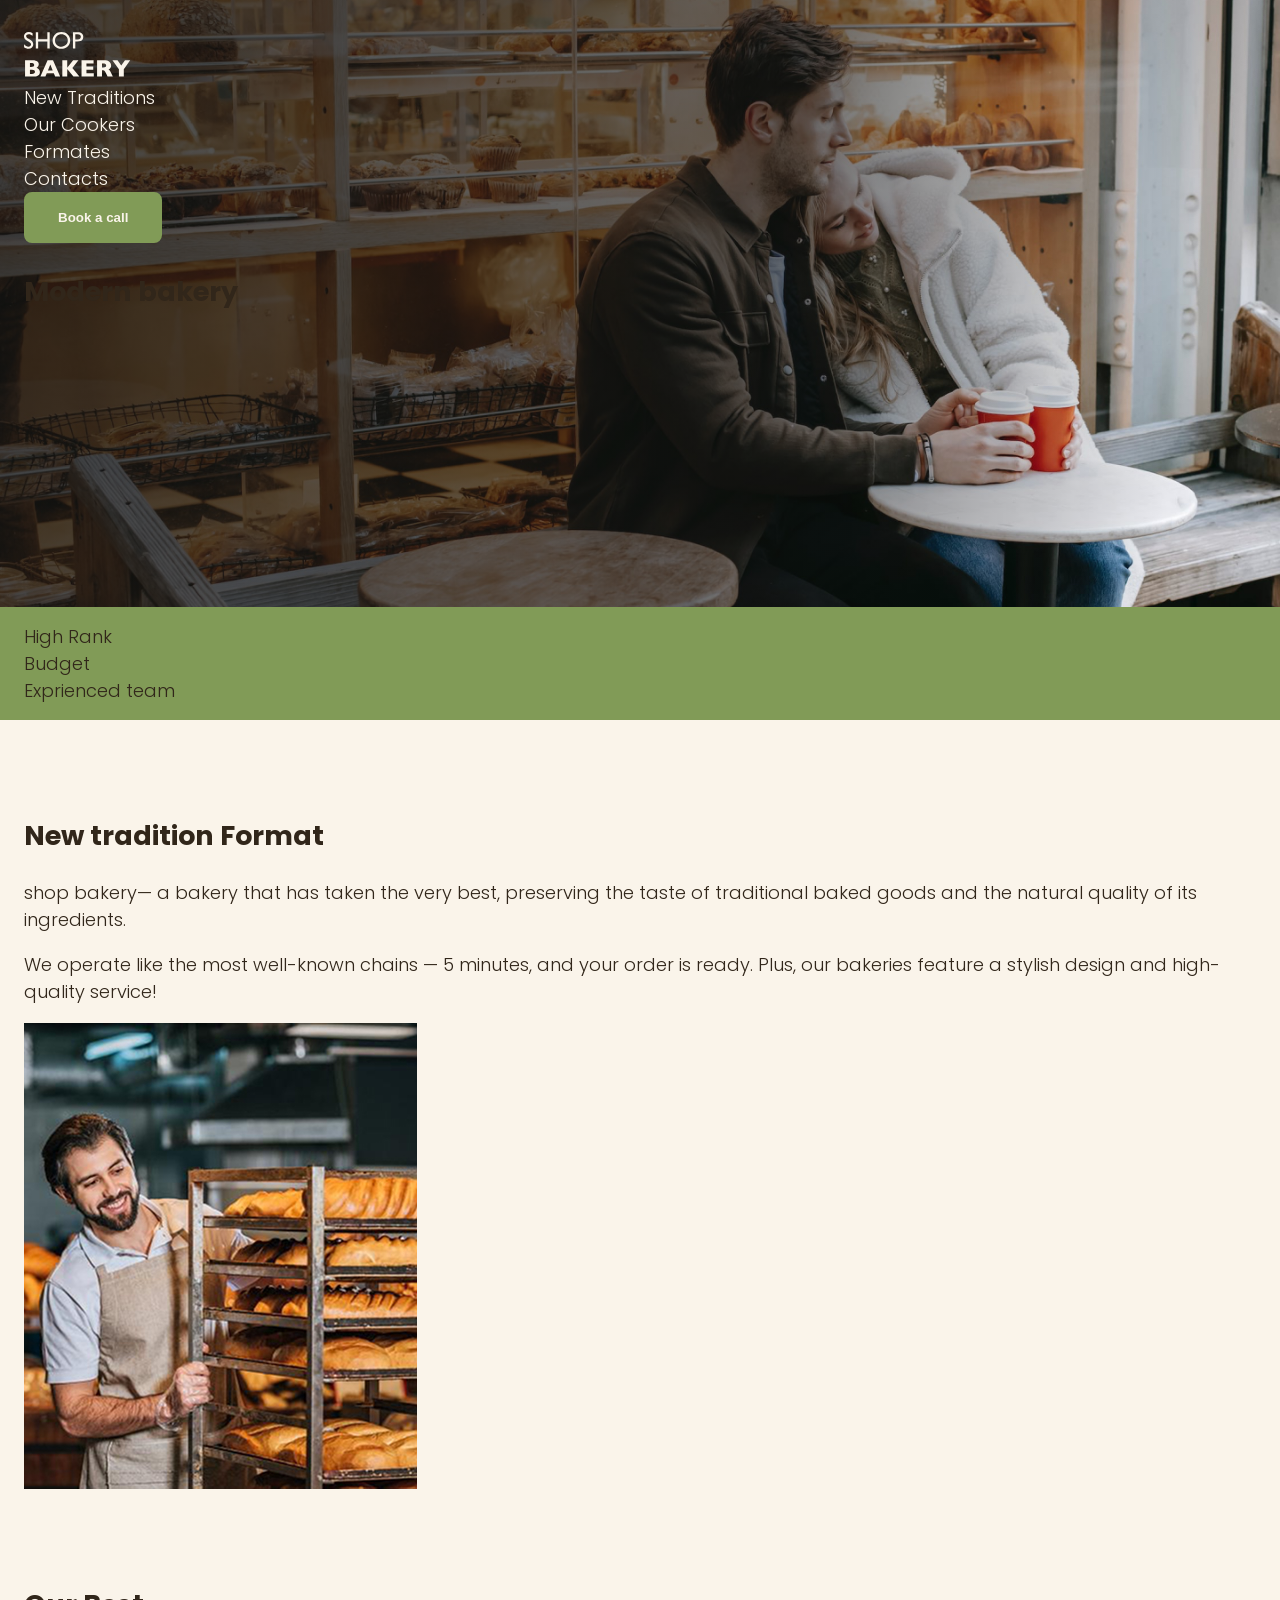
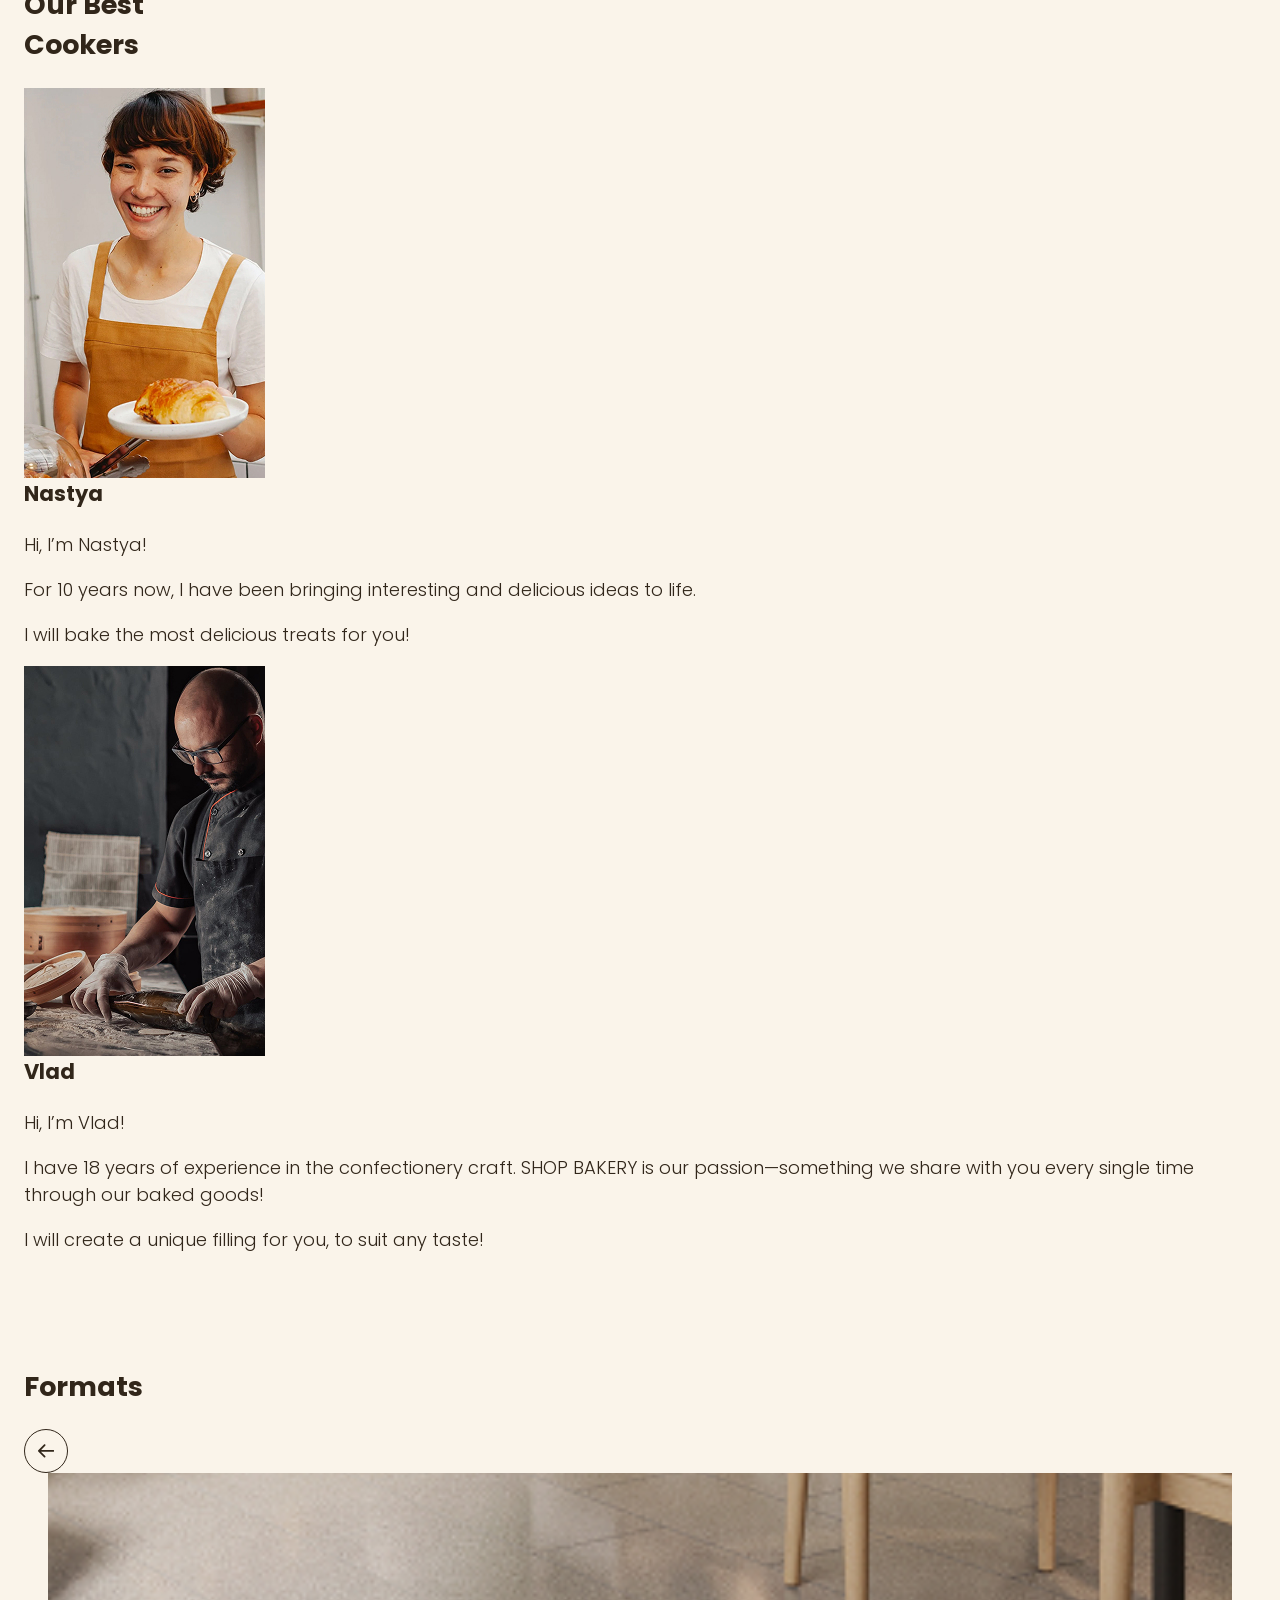
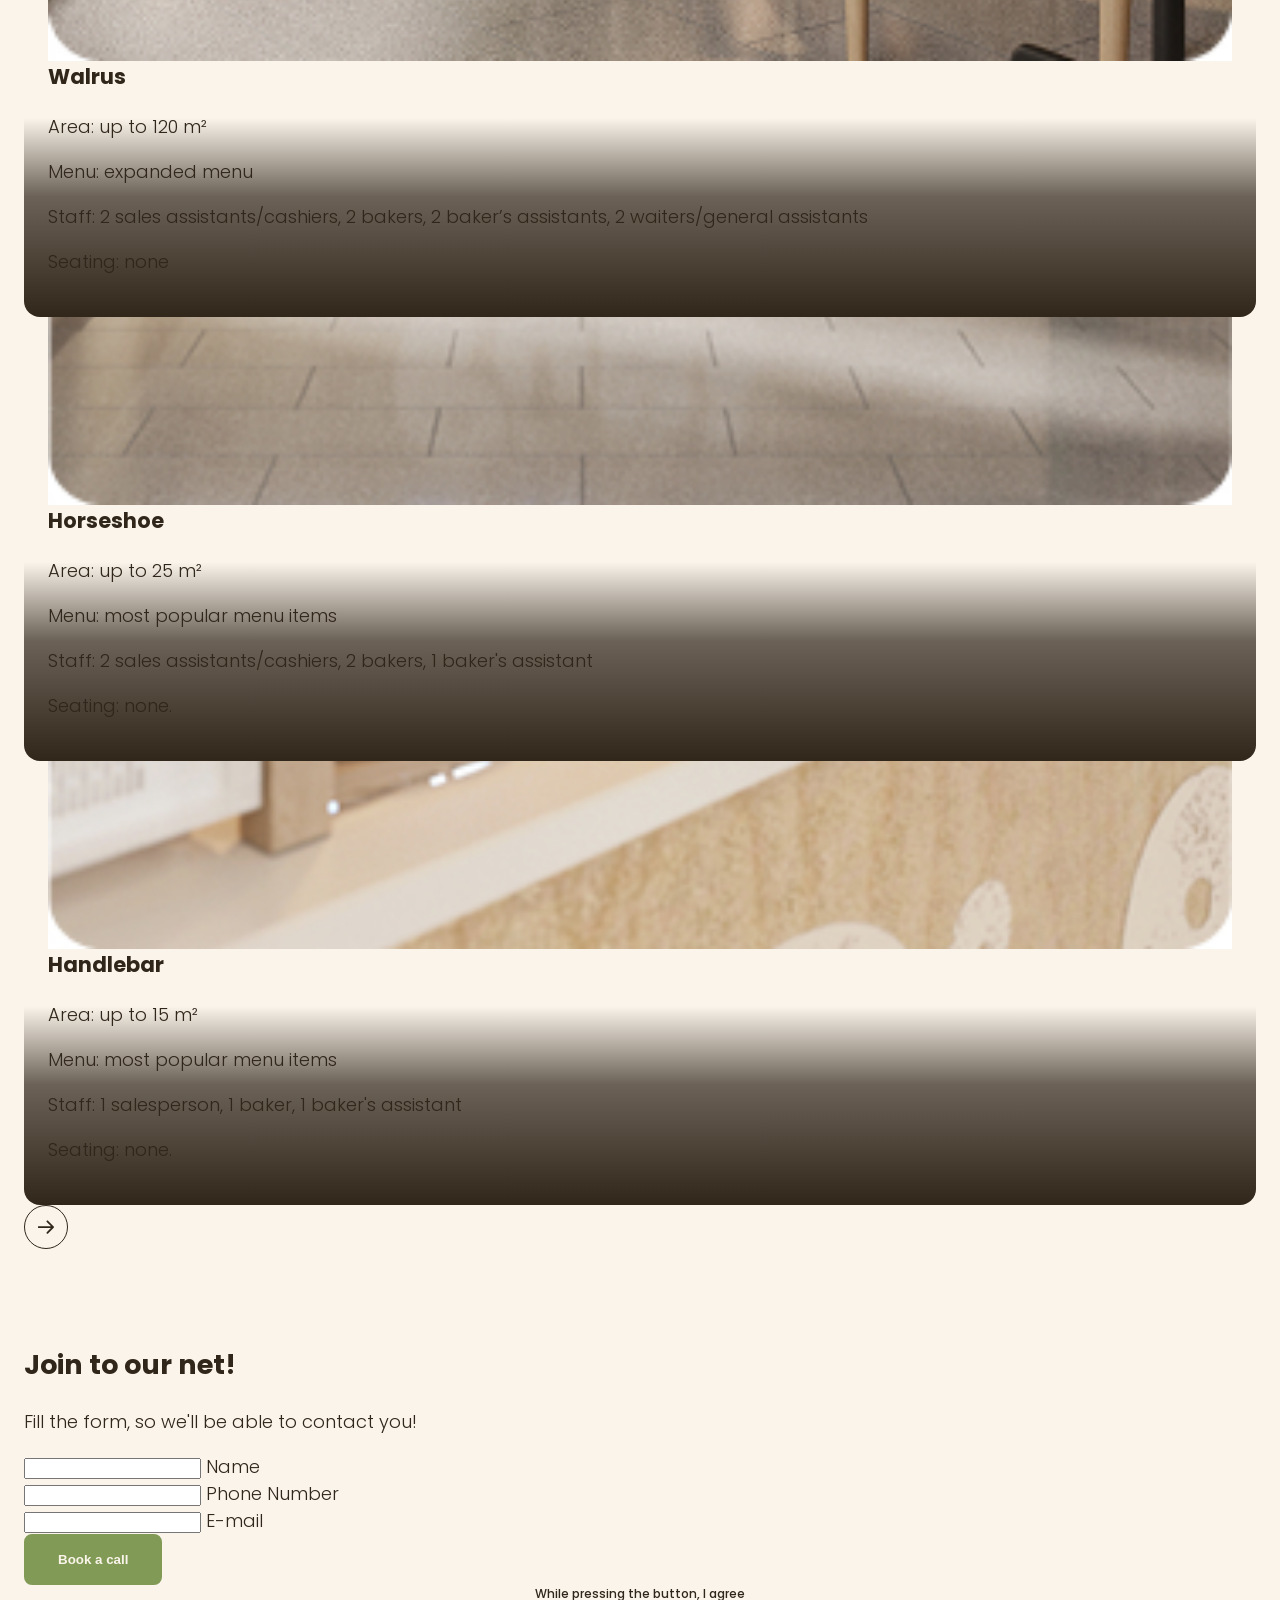
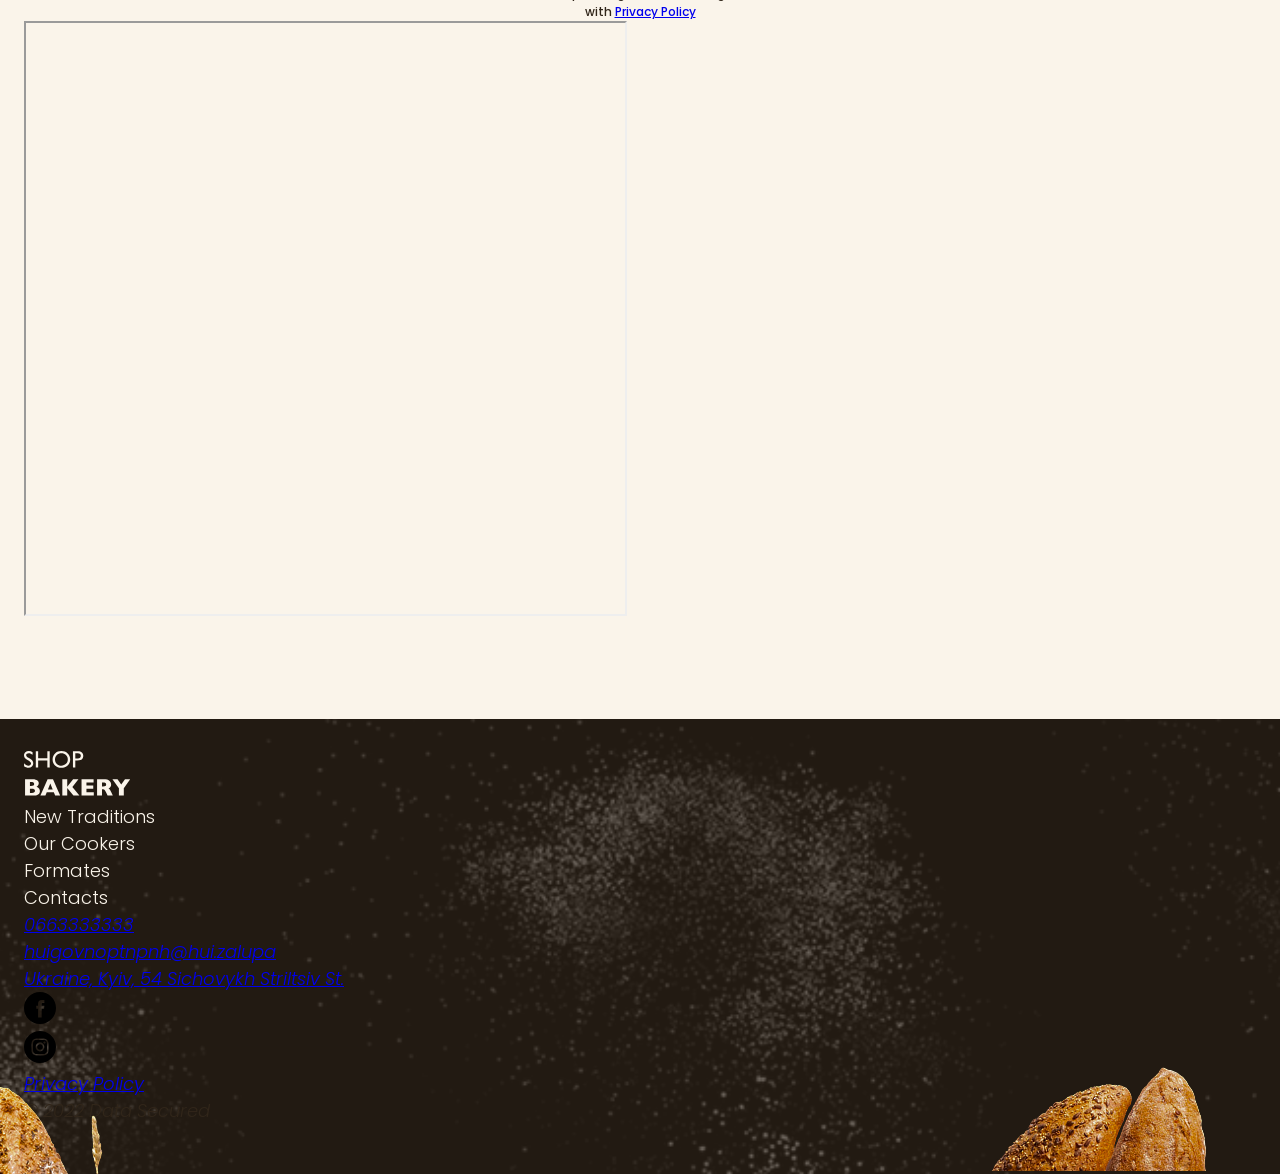
<file: shit.html>
<!doctype html>
<html lang="en">
  <head>
    <meta charset="UTF-8" />
    <meta http-equiv="X-UA-Compatible" content="IE=edge" />
    <meta name="viewport" content="width=device-width, initial-scale=1.0" />
    <title>Modern Bakery</title>
    <link rel="preconnect" href="https://fonts.googleapis.com" />
    <link rel="preconnect" href="https://fonts.gstatic.com" crossorigin />
    <link
      href="https://fonts.googleapis.com/css2?family=Poppins:ital,wght@0,100;0,200;0,300;0,400;0,500;0,600;0,700;0,800;0,900;1,100;1,200;1,300;1,400;1,500;1,600;1,700;1,800;1,900&display=swap"
      rel="stylesheet"
    />
    <link rel="stylesheet" href="./css/main.min.css" />
  </head>
  <body>
    <header class="header">
      <div class="container">
        <div class="header-container">
          <nav class="header-nav">
            <a href="./shit.html">
              <img src="./images/logo.svg" alt="Logo" />
            </a>
            <ul class="header-menu">
              <li>
                <a class="true-link" href="#tradition-section"
                  >New Traditions</a
                >
              </li>
              <li>
                <a class="true-link" href="#best-cookers">Our Cookers</a>
              </li>
              <li>
                <a class="true-link" href="#formats">Formates</a>
              </li>
              <li>
                <a class="true-link" href="#contacts">Contacts</a>
              </li>
            </ul>
          </nav>
          <button type="button" class="call-button modal-btn-open">
            Book a call
          </button>
        </div>
      </div>
    </header>
    <main>
      <section class="hero-section">
        <!-- sec1-->
        <div class="container">
          <h1 class="hero-title"><span class="accent">Modern</span> bakery</h1>
        </div>
      </section>
      <section class="advantages-section">
        <div class="container">
          <h2 class="visually-hidden">Our Advantages</h2>
          <ul class="advantages-list">
            <li class="advantages-item">High Rank</li>
            <li class="advantages-item">Budget</li>
            <li class="advantages-item">Exprienced team</li>
          </ul>
        </div>
      </section>
      <section class="tradition-section section" id="tradition-section">
        <!-- sec2-->
        <div class="container">
          <div class="traditions-container">
            <div class="traditions-content">
              <h2 class="tradition-title section-title">
                New tradition Format
              </h2>
              <p class="traditions-text">
                <span class="brand uppercase">shop bakery</span>— a bakery that
                has taken the very best, preserving the taste of traditional
                baked goods and the natural quality of its ingredients.
              </p>
              <p class="traditions-text">
                We operate like the most well-known chains —
                <span class="brand">5 ​​minutes, and your order is ready.</span>
                Plus, our bakeries feature a stylish design and high-quality
                service!
              </p>
            </div>
            <div class="traditions-image">
              <img src="./images/image 1560.jpg" alt="" />
            </div>
          </div>
        </div>
      </section>
      <section class="section" id="best-cookers">
        <!-- sec3-->
        <div class="container">
          <h2 class="cheffs-title section-title centered">
            Our Best <br />
            <span class="accent">Cookers</span>
          </h2>
          <ul class="cheffs-list">
            <li class="cheffs-item">
              <article class="cheffs-card">
                <img class="cheff-image" src="./images/image 1561.jpg" alt="" />
                <div>
                  <h3 class="cheff-title">Nastya</h3>
                  <div class="cheffs-text">
                    <p>Hi, I’m Nastya!</p>
                    <p>
                      For 10 years now, I have been bringing interesting and
                      delicious ideas to life.
                    </p>
                    <p>I will bake the most delicious treats for you!</p>
                  </div>
                </div>
              </article>
            </li>
            <li class="cheffs-item">
              <article class="cheffs-card">
                <img class="cheff-image" src="./images/image 1562.jpg" alt="" />
                <div>
                  <h3 class="cheff-title">Vlad</h3>
                  <div class="cheffs-text">
                    <p>Hi, I’m Vlad!</p>
                    <p>
                      I have 18 years of experience in the confectionery craft.
                      SHOP BAKERY is our passion—something we share with you
                      every single time through our baked goods!
                    </p>
                    <p>
                      I will create a unique filling for you, to suit any taste!
                    </p>
                  </div>
                </div>
              </article>
            </li>
          </ul>
        </div>
      </section>
      <section class="section" id="formats">
        <!-- sec4-->
        <div class="container">
          <h2 class="formats-title section-title centered">Formats</h2>
          <div class="formats-container">
            <button class="carousel-button" type="button">
              <svg class="carousel-arrow" width="16" height="16">
                <use href="./images/sprite.svg#icon-arrow"></use>
              </svg>
            </button>
            <ul class="formats-list">
              <li class="formats-item">
                <article class="format-card">
                  <img class="format-image" src="./images/walrus.jpg" alt="" />
                  <h3 class="format-title">Walrus</h3>
                  <div class="format-text">
                    <p>Area: up to 120 m²</p>
                    <p>Menu: expanded menu</p>
                    <p>
                      Staff: 2 sales assistants/cashiers, 2 bakers, 2 baker’s
                      assistants, 2 waiters/general assistants
                    </p>
                    <p>Seating: none</p>
                  </div>
                </article>
              </li>
              <li class="formats-item">
                <article class="format-card">
                  <img
                    class="format-image"
                    src="./images/horseshoe.jpg"
                    alt=""
                  />
                  <h3 class="format-title">Horseshoe</h3>
                  <div class="format-text">
                    <p>Area: up to 25 m²</p>
                    <p>Menu: most popular menu items</p>
                    <p>
                      Staff: 2 sales assistants/cashiers, 2 bakers, 1 baker's
                      assistant
                    </p>
                    <p>Seating: none.</p>
                  </div>
                </article>
              </li>
              <li class="formats-item">
                <article class="format-card">
                  <img
                    class="format-image"
                    src="./images/handlbar.jpg"
                    alt=""
                  />
                  <h3 class="format-title">Handlebar</h3>
                  <div class="format-text">
                    <p>Area: up to 15 m²</p>
                    <p>Menu: most popular menu items</p>
                    <p>Staff: 1 salesperson, 1 baker, 1 baker's assistant</p>
                    <p>Seating: none.</p>
                  </div>
                </article>
              </li>
            </ul>
            <button class="carousel-button next" type="button">
              <svg class="carousel-arrow" width="16" height="16">
                <use href="./images/sprite.svg#icon-arrow"></use>
              </svg>
            </button>
          </div>
        </div>
      </section>
      <section class="contact-section section" id="contacts">
        <!-- sec5-->
        <div class="container">
          <div class="contact-container">
            <div class="contact-form">
              <h2 class="contact-title section-title">Join to our net!</h2>
              <p>Fill the form, so we'll be able to contact you!</p>
              <form name="modal-form" autocomplete="on">
                <div class="form-field">
                  <input
                    class="form-input"
                    type="text"
                    id="user-name"
                    name="user-name"
                    placeholder=" "
                    required
                  />
                  <label class="form-label" for="user-name">Name</label>
                </div>

                <div class="form-field">
                  <input
                    class="form-input"
                    type="tel"
                    id="user-tel"
                    name="user-tel"
                    placeholder=" "
                    required
                  />
                  <label class="form-label" for="user-tel">Phone Number</label>
                </div>

                <div class="form-field">
                  <input
                    class="form-input"
                    type="email"
                    id="user-email"
                    name="user-email"
                    placeholder=" "
                    required
                  />
                  <label class="form-label" for="user-email">E-mail</label>
                </div>

                <button class="call-button form-button" type="submit">
                  Book a call
                </button>
                <p class="form-terms">
                  While pressing the button, I agree with
                  <a class="form-terms-link" href="#">Privacy Policy</a>
                </p>
              </form>
            </div>
            <iframe
              class="contact-map"
              src="https://www.google.com/maps/embed?pb=!1m18!1m12!1m3!1d2735.306211847514!2d30.488698376580732!3d50.456680986915195!2m3!1f0!2f0!3f0!3m2!1i1024!2i768!4f13.1!3m3!1m2!1s0x40d4ce637c006b2d%3A0xaf86385f19996ff0!2sSichovykh%20Striltsiv%20St%2C%2054%2C%20Kyiv%2C%2002000!5e1!3m2!1sen!2sua!4v1794410240003!5m2!1sen!2sua"
              width="603"
              height="595"
              allowfullscreen=""
              loading="lazy"
              referrerpolicy="strict-origin-when-cross-origin"
            >
            </iframe>
          </div>
        </div>
      </section>
    </main>
    <footer class="footer">
      <div class="container">
        <div class="footer-container">
          <nav class="footer-nav">
            <div class="footer-logo">
              <a href="#">
                <img class="header-logo" src="./images/logo.svg" alt="Logo" />
              </a>
            </div>
            <ul class="footer-menu">
              <li>
                <a class="true-link footer-link" href="#tradition-section"
                  >New Traditions</a
                >
              </li>
              <li>
                <a class="true-link footer-link" href="#best-cookers"
                  >Our Cookers</a
                >
              </li>
              <li>
                <a class="true-link footer-link" href="#formats">Formates</a>
              </li>
              <li>
                <a class="true-link footer-link" href="#contacts">Contacts</a>
              </li>
            </ul>
          </nav>
          <address class="footer-address">
            <ul class="address-list">
              <li>
                <a class="contact-text" href="tel:0663333333" target="_blank"
                  >0663333333</a
                >
              </li>
              <li>
                <a class="contact-text" href="mailto:huigovnoptnpnh@hui.zalupa"
                  >huigovnoptnpnh@hui.zalupa</a
                >
              </li>
              <li>
                <a
                  class="contact-text"
                  href="https://maps.app.goo.gl/m6xepA4DM5YPugFy9"
                  target="_blank"
                  >Ukraine, Kyiv, 54 Sichovykh Striltsiv St.</a
                >
              </li>
              <li>
                <a href="#">
                  <svg class="addres-icon" width="32" height="32">
                    <use href="./images/sprite.svg#icon-facebook"></use>
                  </svg>
                </a>
                <!--facebook-->
              </li>
              <li>
                <a href="#">
                  <svg class="addres-icon" width="32" height="32">
                    <use href="./images/sprite.svg#icon-instagram"></use>
                  </svg>
                </a>
                <!--insta-->
              </li>
            </ul>
            <div class="addres-info">
              <a class="contact-text" href="#" target="_blank"
                >Privacy Policy</a
              >
              <p class="data-sec-text">&copy; 2022 Data Secured</p>
            </div>
          </address>
        </div>
      </div>
    </footer>

    <div class="backdrop is-hidden">
      <div class="modal">
        <button class="modal-btn-close" type="button">Close</button>
        <h2>Book a call</h2>
        <p>Fill the form and contact with us!</p>
        <form name="contact-form" autocomplete="on">
          <div class="form-field">
            <input
              class="form-input"
              type="text"
              id="user-name"
              name="user-name"
              placeholder=" "
              required
              minlength="2"
              maxlength="20"
            />
            <label class="form-label" for="user-name">Name*</label>
          </div>

          <div class="form-field">
            <input
              class="form-input"
              type="tel"
              id="user-tel"
              name="user-tel"
              placeholder=" "
              pattern="^\+[0-9]{12}"
              required
            />
            <label class="form-label" for="user-tel">Phone Number*</label>
          </div>

          <div class="form-field">
            <input
              class="form-input"
              type="email"
              id="user-email"
              name="user-email"
              placeholder=" "
              required
            />
            <label class="form-label" for="user-email">E-mail*</label>
          </div>

          <button class="call-button form-button" type="submit">
            Book a call
          </button>
          <p class="form-terms">
            While pressing the button, I agree with
            <a class="form-terms-link" href="#">Privacy Policy</a>
          </p>
        </form>
      </div>
    </div>

    <script src="./js/modal.js"></script>
  </body>
</html>
</file>
<file: css/main.min.css>
:root{--color-primary-dark: #31261A;--color-primary-light: #FAF4EA;--color-brand-light: #819B57;--color-brand-dark: #A18268}*,*::before,*::after{box-sizing:border-box}body{color:var(--color-primary-dark);background-color:var(--color-primary-light);font-family:Poppins,sans-serif;font-size:16px;font-weight:300;line-height:1.5;font-style:normal;margin:0}@media screen and (min-width: 768px){body{font-size:18px;font-weight:400px}}ul{list-style-type:none;margin:0;padding:0}img{display:block;max-width:100%;height:auto;-o-object-fit:cover;object-fit:cover}h1,h2,h3,h4,h5,h6,p{margin-top:0}a{display:inline-block}.text-brand{color:var(--color-brand-light)}.text-bold{font-weight:600}.text-uppercase{text-transform:uppercase}.visually-hidden{position:absolute;left:-10000px;top:auto;width:1px;height:1px;overflow:hidden}.call-button{display:block;color:var(--color-primary-light);background-color:var(--color-brand-light);border:2px solid var(--color-brand-light);border-radius:8px;padding:16px 32px;cursor:pointer;font-weight:600;transition:background-color .3s}.call-button:hover{color:#465929;background-color:rgba(0,0,0,0)}.call-button[disabled]{color:gray;background-color:#d3d3d3;border-color:#d3d3d3;cursor:not-allowed}.true-link{color:var(--color-primary-light);text-decoration:none;transition:color .3s}.true-link:hover{color:var(--color-brand-light);font-weight:600}.chef-card{display:flex;align-items:flex-start;gap:16px}@media screen and (min-width: 1280px){.chef-card{gap:30px}}.chef-card__image{width:140px;border-radius:4px 4px 4px 200px;box-shadow:-16px 16px 0 0 var(--color-primary-light),-16px 16px 0 2px #d9d9d9}@media screen and (min-width: 1280px){.chef-card__image{width:240px}}.chef-card__title{font-size:24px;font-weight:600;margin-bottom:16px}@media screen and (min-width: 768px){.chef-card__title{font-size:36px}}.chef-card__text{font-size:14px;margin-bottom:24px}.chef-card__text:last-child{margin-bottom:0}@media screen and (min-width: 768px){.chef-card__text{font-size:18px}}.format-card{display:flex;flex-direction:column;justify-content:flex-end;position:relative;height:444px;border-radius:16px;padding:24px;overflow:hidden;min-width:0;background-image:linear-gradient(180deg, rgba(49, 38, 26, 0) 55.21%, rgba(49, 38, 26, 0.71) 72.92%, var(--color-primary-dark) 100%)}.format-card__image{position:absolute;top:0;left:0;width:100%;height:100%;z-index:-1}.format-card__title{font-size:24px;font-weight:600;color:var(--color-primary-light);margin-bottom:16px}.format-card__text{font-size:14px;font-weight:300;color:var(--color-primary-light)}.pagination{display:flex;align-items:center;justify-content:center;gap:24px}.pagination__button{width:12px;height:12px;padding:0;background-color:#a28268;border-radius:50%;border:none;cursor:pointer}.pagination__button--active{background-color:#73835a}.carousel-button{display:flex;justify-content:center;align-items:center;flex-shrink:0;width:44px;height:44px;padding:0;border-radius:50%;background-color:rgba(0,0,0,0);border:1px solid var(--color-primary-dark);cursor:pointer}.carousel-button.next{transform:rotate(180deg)}.carousel-button:hover{background-color:var(--color-primary-dark)}.carousel-arrow{fill:var(--color-primary-dark)}.carousel-button:hover .carousel-arrow{fill:var(--color-primary-light)}.input{position:relative}.input:nth-child(1){margin-top:54px}.input__label{position:absolute;left:42px;top:16px;font-size:16px;line-height:1.17;color:var(--color-brand-dark);transition:transform .2s;-webkit-user-select:none;-moz-user-select:none;user-select:none;pointer-events:none}.input__control{padding:16px 42px;width:100%;border:1px solid #a18268;border-radius:8px;background-color:rgba(0,0,0,0)}.input__control:focus{border-color:var(--color-brand-light);outline:none}.input__control:not(:-moz-placeholder)+.input__label{transform:translate(-36px, -40px)}.input__control:focus+.input__label,.input__control:not(:placeholder-shown)+.input__label{transform:translate(-36px, -40px)}.section{padding:20px 0}@media screen and (min-width: 768px){.section{padding:48px 0}}.section__title{color:var(--color-primary-dark);font-size:32px;line-height:1.5;font-weight:900}@media screen and (min-width: 768px){.section__title{color:var(--color-primary-dark);font-size:64px;line-height:1.3}}.section__title--centered{text-align:center}.container{width:100%;max-width:1288px;margin:0 auto;padding:0 24px}.header{position:absolute;top:24px;left:0;width:100%}@media screen and (min-width: 1280px){.header{top:32px}}.header__container{display:flex;align-items:center;gap:40px}.header__nav{display:flex;align-items:center;flex-grow:1;gap:40px}.header__menu{display:none}@media screen and (min-width: 1280px){.header__menu{display:flex;gap:64px;flex-grow:1;justify-content:center}}.header__button{display:none}@media screen and (min-width: 1280px){.header__button{display:block}}.header__burger{background-color:rgba(0,0,0,0);border:none;width:24px;height:24px;padding:0;fill:var(--color-primary-light)}@media screen and (min-width: 1280px){.header__burger{display:none}}.hero-section{padding:124px 0;background-image:linear-gradient(102.76deg, rgba(18, 18, 17, 0.78) 2.03%, rgba(18, 18, 17, 0.6) 58.46%, rgba(18, 18, 17, 0) 90.36%),url(../images/image\ 1559.jpg);background-repeat:no-repeat;background-position:center top;background-size:cover}@media screen and (min-width: 1280px){.hero-section{padding:272px 0}}@media screen and (min-device-pixel-ratio: 2),(min-resolution: 192dpi),(min-resolution: 2dppx){.hero-section{background-image:linear-gradient(102.76deg, rgba(18, 18, 17, 0.78) 2.03%, rgba(18, 18, 17, 0.6) 58.46%, rgba(18, 18, 17, 0) 90.36%),url(/images/hero-secction@2x.jpg)}}.hero-section__title{margin-bottom:48px;color:var(--color-primary-light);font-weight:900;text-align:center;font-size:67px;line-height:1}@media screen and (min-width: 1280px){.hero-section__title{font-size:128px;line-height:1.5;margin-bottom:0}}.hero-section__button{margin:0 auto}@media screen and (min-width: 1280px){.hero-section__button{display:none}}.advantages-section{padding:16px 0}@media screen and (min-width: 768px){.advantages-section{background-color:var(--color-brand-light)}}.advantages-section__list{display:flex;flex-direction:column;gap:16px;background-color:#cfcfbc;border-radius:24px;padding:24px 40px}@media screen and (min-width: 768px){.advantages-section__list{flex-direction:row;justify-content:space-between;gap:40px;background-color:rgba(0,0,0,0);border-radius:0;padding:0}}.advantages-section__item{font-weight:300;font-size:14px;color:#31261a}@media screen and (min-width: 768px){.advantages-section__item{font-size:20px;color:var(--color-primary-light)}}.tradition-section{padding-top:40px}@media screen and (min-width: 768px){.tradition-section{padding-top:96px}}.tradition-section__container{display:flex;gap:40px;justify-content:space-between;align-items:flex-start}.tradition-section__content{max-width:710px}.tradition-section__title{margin-bottom:42px}.tradition-section__text--limited{max-width:360px}.tradition-section__image{display:none;border-radius:400px 400px 0 0}@media screen and (min-width: 768px){.tradition-section__image{display:block}}.chefs-section__title{margin:0 auto 24px;position:relative}@media screen and (min-width: 1280px){.chefs-section__title{margin-bottom:80px}}.chefs-section__title::after,.chefs-section__title::before{display:none;width:352px;border:2px solid #cfcfbc;content:""}@media screen and (min-width: 1280px){.chefs-section__title::after,.chefs-section__title::before{display:block}}.chefs-section__title::before{position:absolute;left:0;bottom:36px}.chefs-section__title::after{position:absolute;right:0;bottom:36px}.chefs-section__list{display:flex;flex-direction:column;gap:20px}@media screen and (min-width: 768px){.chefs-section__list{flex-direction:row;gap:40px 30px}}@media screen and (min-width: 768px){.chefs-section__item{flex-basis:calc((100% - 30px)/2)}}.formats-section__title{margin-bottom:80px}.formats-section__slider{display:flex;gap:33px;align-items:center}.formats-section__container{overflow:hidden}.formats-section__list{margin-bottom:32px}.formats-section__button{display:none}@media screen and (min-width: 768px){.formats-section__button{display:flex}}.contact-section{padding-bottom:0}@media screen and (min-width: 768px){.contact-section{padding-bottom:96px}}.contact-section__container{display:flex;gap:24px;flex-direction:column}@media screen and (min-width: 768px){.contact-section__container{flex-direction:row;gap:32px}}.contact-section__title{margin-bottom:16px}.contact-section__form-field{margin-bottom:24px}.contact-section__map{flex-shrink:0;border:none;border-radius:16px;margin:0 -24px;height:176px}@media screen and (min-width: 768px){.contact-section__map{margin:auto;width:320px;height:500px}}@media screen and (min-width: 1000px){.contact-section__map{margin:auto;width:500px;height:500px}}@media screen and (min-width: 1280px){.contact-section__map{margin:auto;width:600px;height:595px}}.contact-section__button{display:block;margin:0 auto 16px}.footer{text-align:center;position:relative;overflow:hidden;background-image:url(../images/image\ 1564.png);background-color:var(--color-primary-dark);background-repeat:no-repeat;background-size:cover;background-position:center;padding:32px 0}@media screen and (min-width: 768px){.footer{text-align:left}}.footer__container{display:flex;flex-direction:column;gap:20px}@media screen and (min-width: 768px){.footer__container{flex-direction:row}}.footer__nav,.footer__address{display:flex;flex-direction:column;align-items:center;gap:20px}@media screen and (min-width: 768px){.footer__nav,.footer__address{flex-basis:50%;flex-direction:row;align-items:flex-start}}.footer__logo-link,.footer__menu,.footer__address-list,.footer__social-list,.footer__info{flex-grow:1}.footer__menu,.footer__address-list{display:flex;flex-direction:column;gap:12px;padding:0;margin:0;list-style:none}.footer__social-list{display:flex;flex-direction:row;justify-content:center;align-items:center;gap:24px;padding:0;margin:0;list-style:none}@media screen and (min-width: 768px){.footer__social-list{justify-content:flex-start}}.footer__link{font-weight:300;font-size:16px;font-style:normal;text-decoration:none;color:var(--color-primary-light);transition:font-weight .2s,color .2s}.footer__link:hover{font-weight:600;color:var(--color-primary-light)}.footer__contact{font-weight:300;font-size:16px;font-style:normal;text-decoration:none;color:var(--color-primary-light)}.footer__social-icon{fill:var(--color-primary-light)}.footer__privacy{font-weight:300;font-size:16px;font-style:normal;text-decoration:none;color:var(--color-primary-light)}.footer__copyright{color:var(--color-brand-dark);font-size:14px;font-style:normal;margin-bottom:0}.footer::before,.footer::after{display:none;position:absolute;content:"";bottom:0;background-repeat:no-repeat}@media screen and (min-width: 768px){.footer::before,.footer::after{display:block}}@media screen and (min-width: 768px){.footer::before{width:180px;height:120px;background-image:url("../images/baton-little.png")}}@media screen and (min-width: 768px){.footer::after{background-image:url("../images/baton-big.png");width:380px;height:190px;right:0}}.mobile-menu{position:fixed;top:0;left:0;width:100%;height:100%;background-color:var(--color-primary-light);transform:translateX(100%);transition:transform .3s}.mobile-menu.is-open{transform:translateX(0)}.mobile-menu__btn-close{position:absolute;top:16px;right:24px}.backdrop{position:fixed;top:0;left:0;right:0;bottom:0;background-color:rgba(0,0,0,.5);display:flex;justify-content:center;align-items:center;padding:40px;opacity:1;visibility:visible;pointer-events:auto;transition:opacity 250ms cubic-bezier(0.4, 0, 0.2, 1),visibility 250ms cubic-bezier(0.4, 0, 0.2, 1)}.backdrop.is-hidden{opacity:0;visibility:hidden;pointer-events:none}.modal{position:relative;width:100%;max-width:880px;height:100%;max-height:650px;padding:24px;background-color:var(--color-primary-light);border-radius:32px;overflow:auto}@media screen and (min-width: 768px){.modal{padding:68px}}.modal__btn-close{position:absolute;top:40px;right:40px}.modal__form-field{margin-bottom:32px}.modal__form-button{margin:0 auto 24px}.form-terms{margin:0 auto;font-size:12px;font-weight:500;text-align:center;max-width:220px}.form-terms__link{color:var(--color-primary-dark);text-underline-offset:2px}/*# sourceMappingURL=main.min.css.map */
</file>
